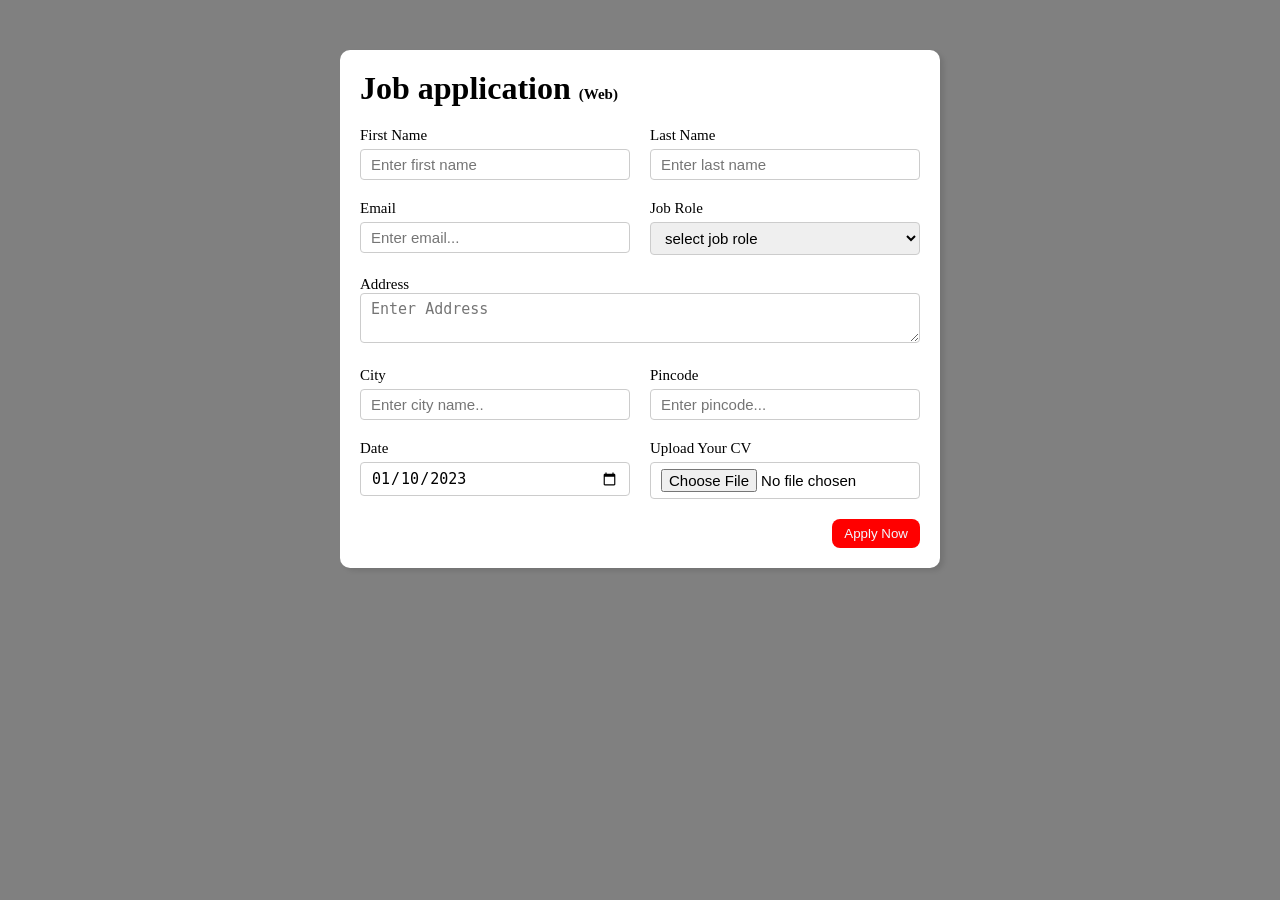
<file: index.html>
<!DOCTYPE html>
<html lang="en">
<head>
    <meta charset="UTF-8">
    <meta name="viewport" content="width=device-width, initial-scale=1.0">
    <title>job application form</title>
    <link rel="stylesheet" href="style.css">
</head>
<body>
    <div class="container">
        <div class="apply_box">
             <h1>Job application
                <span class="title_small">(Web)</span>
             </h1>
             <form>
                <div class="form_container">
                    <div class="form_control">
                        <label for="first_name">First Name</label>
                        <input id="first_name" name="first name" placeholder="Enter first name">
                    </div>

                    <div class="form_control">
                        <label for="last_name">Last Name</label>
                        <input id="last_name" name="last name" placeholder="Enter last name">
                    </div>

                    <div class="form_control">
                        <label for="job_role">Email</label>
                        <input id="email" name="email" placeholder="Enter email...">
                    </div>

                    <div class="form_control">
                        <label for="first_name">Job Role</label>
                        <select>
                            <option value="">select
                                job role </option>
                                <option value="frontend">frontend developer </option>
                                <option value="backend">backend developer </option>

                                <option value="full stack ">full stake developer </option>

                                <option value="ui_ux">ui ux designer</option>
                        </select>
                        
                    </div>
                    <div class="textarea_control">
                        <label for="address">Address</label>
                        <textarea id="address" name="address" row="4" cols="50" placeholder="Enter Address"></textarea>
                    </div>
                    
                    <div class="form_control">
                        <label for="city">City</label>
                        <input id="city" name="city" placeholder="Enter city name..">
                    </div>

                    <div class="form_control">
                        <label for="pincode">Pincode</label>
                        <input
                        type="number" 
                        id="pincode" name="pincode" placeholder="Enter pincode...">
                    </div>

                    <div class="form_control">
                        <label for="date">Date</label>
                        <input  value="2023-01-10"
                        type="date" id="date" name="date"/>
                </div>

                <div class="form_control">
                    <label for="upload">Upload Your CV</label>
                    <input  
                    type="file" id="upload" name="upload"/>
            </div>
           
        </div>
        <div class="button_container">
            <button type="submit">Apply Now</button>
        </div>
             </form>
    </div>
</body>
</html>
</file>
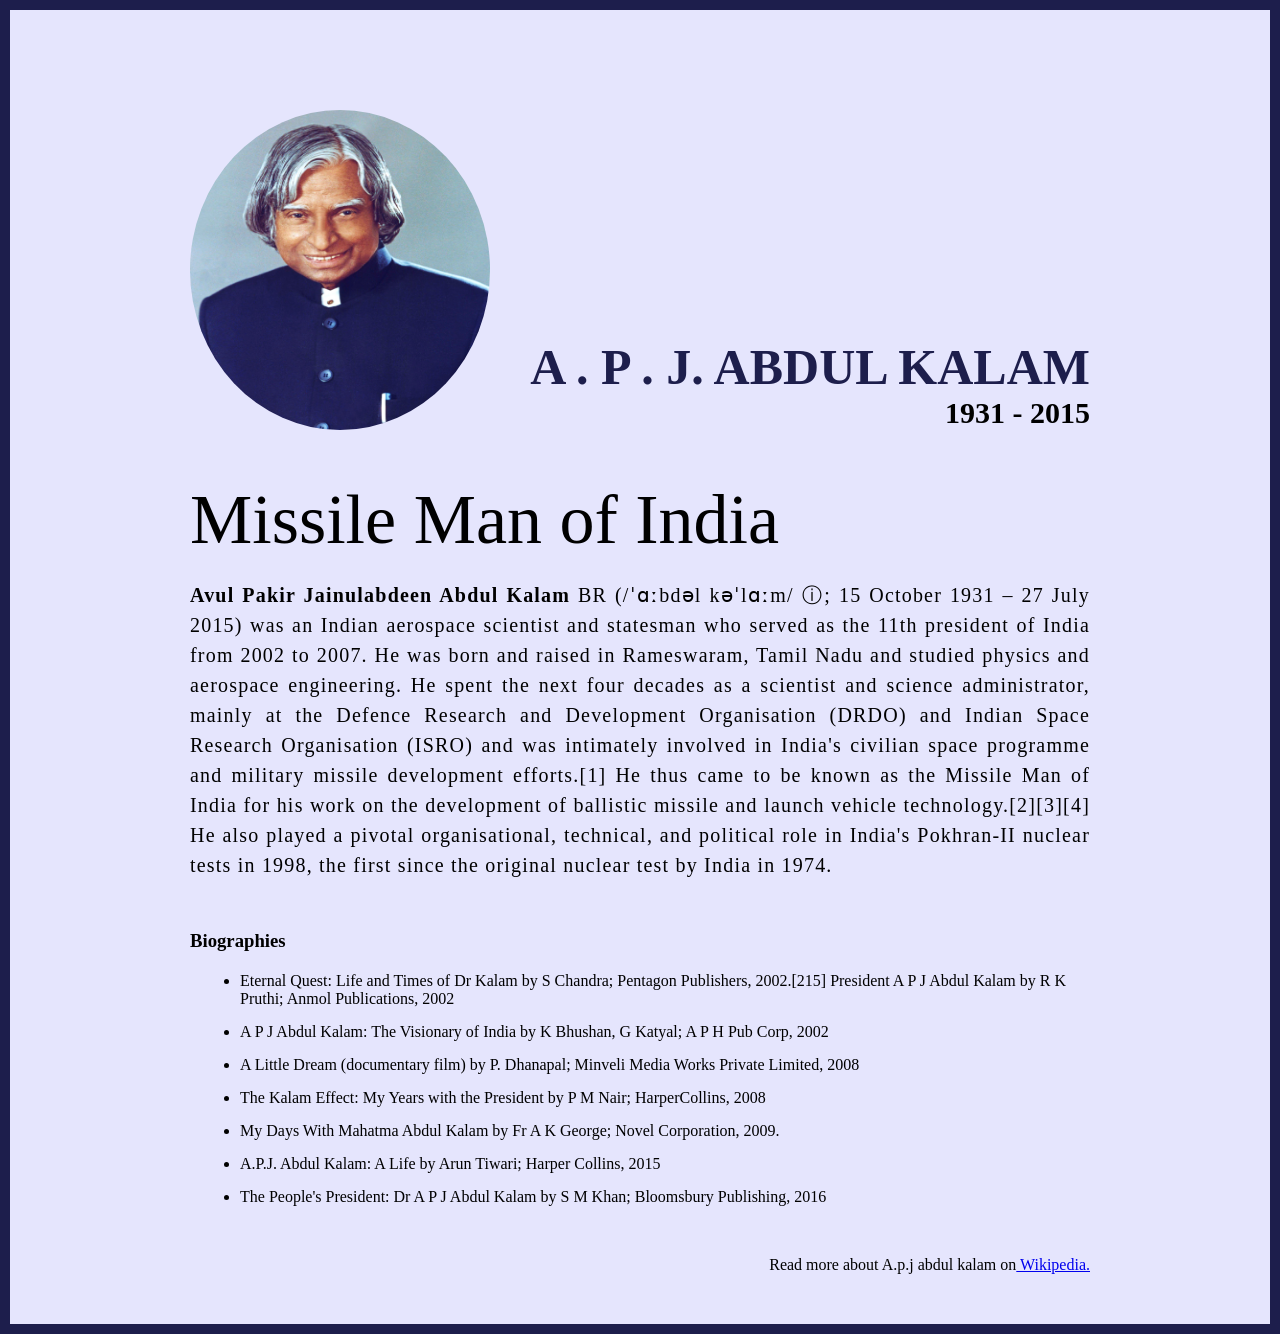
<file: project1/index.html>
<!DOCTYPE html>
<html lang="en">
<head>
    <meta charset="UTF-8">
    <meta name="viewport" content="width=device-width, initial-scale=1.0">
    <title>the tribute website | A.p.J abdul kalam</title>
    <link rel="stylesheet" href="style.css">
</head>
<body>
    <div class="container">
       <div class="content">
        <section class="top_section">
            <div class="img_container">
                <img src="apj.jpg" alt="tribute"/>
            </div>
            <div>
                <h1>A . p . J. Abdul Kalam</h1>
                <h4>1931 - 2015</h4>
            </div>
        </section>
        <section class="about_section">
            <h2>Missile Man of India</h2>
            <p><b>Avul Pakir Jainulabdeen Abdul Kalam</b> BR (/ˈɑːbdəl kəˈlɑːm/ ⓘ; 15 October 1931 – 27 July 2015) was an Indian aerospace scientist and statesman who served as the 11th president of India from 2002 to 2007. He was born and raised in Rameswaram, Tamil Nadu and studied physics and aerospace engineering. He spent the next four decades as a scientist and science administrator, mainly at the Defence Research and Development Organisation (DRDO) and Indian Space Research Organisation (ISRO) and was intimately involved in India's civilian space programme and military missile development efforts.[1] He thus came to be known as the Missile Man of India for his work on the development of ballistic missile and launch vehicle technology.[2][3][4] He also played a pivotal organisational, technical, and political role in India's Pokhran-II nuclear tests in 1998, the first since the original nuclear test by India in 1974.</p>
        </section>
        <section class="biography_section">
            <h3>Biographies</h3>
            <ul>
                <li>
                    Eternal Quest: Life and Times of Dr Kalam by S Chandra; Pentagon Publishers, 2002.[215]
President A P J Abdul Kalam by R K Pruthi; Anmol Publications, 2002
                </li>
                <li>
                    A P J Abdul Kalam: The Visionary of India by K Bhushan, G Katyal; A P H Pub Corp, 2002
                </li>
                <li>A Little Dream (documentary film) by P. Dhanapal; Minveli Media Works Private Limited, 2008</li>
                <li>The Kalam Effect: My Years with the President by P M Nair; HarperCollins, 2008</li>
                <li>My Days With Mahatma Abdul Kalam by Fr A K George; Novel Corporation, 2009.</li>
                <li>A.P.J. Abdul Kalam: A Life by Arun Tiwari; Harper Collins, 2015</li>
                <li>The People's President: Dr A P J Abdul Kalam by S M Khan; Bloomsbury Publishing, 2016</li>
            </ul>
        </section>
        <footer>
            <p>Read more about A.p.j abdul kalam on<a href="https://en.wikipedia.org/wiki/A._P._J._Abdul_Kalam"> Wikipedia. </a></p></footer>
       </div>
    </div>

</body>
</html>
</file>
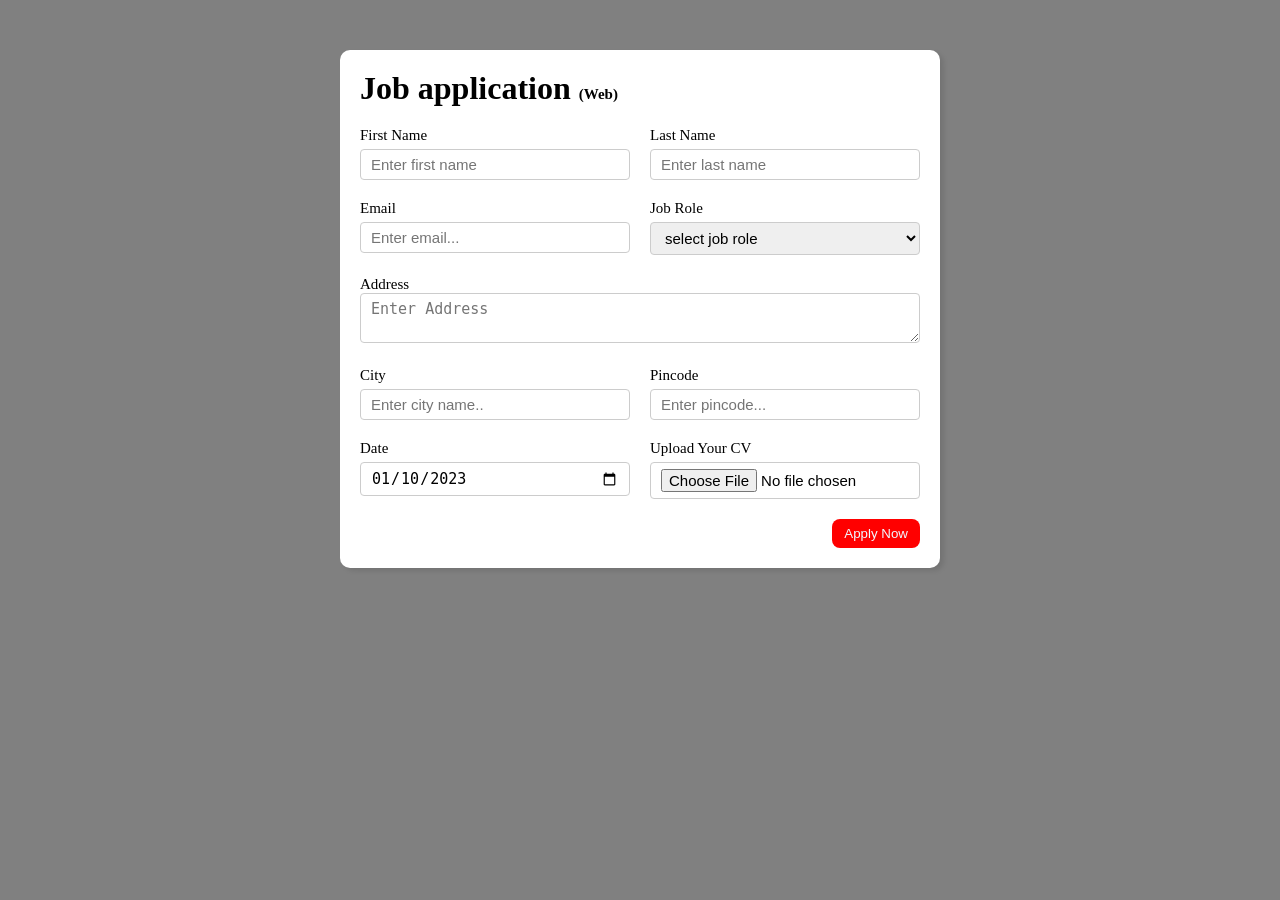
<file: project1/project2/index.html>
<!DOCTYPE html>
<html lang="en">
<head>
    <meta charset="UTF-8">
    <meta name="viewport" content="width=device-width, initial-scale=1.0">
    <title>job application form</title>
    <link rel="stylesheet" href="style.css">
</head>
<body>
    <div class="container">
        <div class="apply_box">
             <h1>Job application
                <span class="title_small">(Web)</span>
             </h1>
             <form>
                <div class="form_container">
                    <div class="form_control">
                        <label for="first_name">First Name</label>
                        <input id="first_name" name="first name" placeholder="Enter first name">
                    </div>

                    <div class="form_control">
                        <label for="last_name">Last Name</label>
                        <input id="last_name" name="last name" placeholder="Enter last name">
                    </div>

                    <div class="form_control">
                        <label for="job_role">Email</label>
                        <input id="email" name="email" placeholder="Enter email...">
                    </div>

                    <div class="form_control">
                        <label for="first_name">Job Role</label>
                        <select>
                            <option value="">select
                                job role </option>
                                <option value="frontend">frontend developer </option>
                                <option value="backend">backend developer </option>

                                <option value="full stack ">full stake developer </option>

                                <option value="ui_ux">ui ux designer</option>
                        </select>
                        
                    </div>
                    <div class="textarea_control">
                        <label for="address">Address</label>
                        <textarea id="address" name="address" row="4" cols="50" placeholder="Enter Address"></textarea>
                    </div>
                    
                    <div class="form_control">
                        <label for="city">City</label>
                        <input id="city" name="city" placeholder="Enter city name..">
                    </div>

                    <div class="form_control">
                        <label for="pincode">Pincode</label>
                        <input
                        type="number" 
                        id="pincode" name="pincode" placeholder="Enter pincode...">
                    </div>

                    <div class="form_control">
                        <label for="date">Date</label>
                        <input  value="2023-01-10"
                        type="date" id="date" name="date"/>
                </div>

                <div class="form_control">
                    <label for="upload">Upload Your CV</label>
                    <input  
                    type="file" id="upload" name="upload"/>
            </div>
           
        </div>
        <div class="button_container">
            <button type="submit">Apply Now</button>
        </div>
             </form>
    </div>
</body>
</html>
</file>
<file: style.css>
*{
    margin: 0;
    padding: 0;
    box-sizing: border-box;
}
body{
    background-color: gray;
}
.container{
    max-width: 900px;
    margin: 0 auto;
}
.apply_box{
    max-width: 600px;
    padding: 20px;
    background-color: white;
    margin: 0 auto;
    margin-top: 50px;
    box-shadow: 4px 3px 5px rgba(1, 1, 1, 0.1);
    border-radius: 10px;
}
.title_small{
    font-size: 15px;
}
.form_container{
    margin-top: 20px;
    display: grid;
    grid-template-columns: repeat(auto-fit,minmax(200px,1fr));
    gap:20px;
}
.form_control{
    display: flex;
    flex-direction: column;
}
label{
    font-size: 15px;
    margin-bottom: 5px;
}
input, select, textarea{
    padding: 6px 10px;
    border: 1px solid #ccc;
    border-radius: 4px;
    font-size: 15px;
}
input:focus{
    outline-color: red;
}
.button_container{
    display: flex;
    justify-content: flex-end;
    margin-top: 20px;
}
button{
    background-color:red
    ;
    border: transparent solid 2px 
    ;
    padding: 5px 10px;
    border-radius: 8px;
    color: aliceblue;
     transition: 0.3s ease-in;
}
button:hover{
    background-color: #ccc;
    border: 2px solid red;
    color: black;
    transition: 0.3s ease-out;
    cursor: pointer;
}
.textarea_control{
    grid-column: 1/span 2;
}
.textarea_control textarea{
    width: 100%;
}
@media (max-width:460px) {
    .textarea_control{
        grid-column: 1/span 1;
    }
    
}
</file>
<file: project1/style.css>
*{
    margin: 0;
    padding: 0;
    box-sizing: border-box;
}
.container{
    background-color: #e5e5fd;
    min-height: 100vh;
    border: 10px solid #1d1e4c;
}
.content{
    max-width: 900px;
    margin: 0 auto;
}
.top_section{
    margin-top: 100px;
    display: flex;
    justify-content: space-between;
    align-items: flex-end;
}
.top_section h1{
    font-size: 50px;
    font-weight: bold;
    color:#1d1e4c;
    text-transform: uppercase;

}
.top_section h4{
    text-align: end;
    font-size: 30px;
}
.img_container{
    border-radius: 50%;
    overflow: hidden;
}
.img_container, img{
    width: 300px;
    height: 320px;
}
.about_section{
    margin-top: 50px;
}
.about_section h2{
    font-size: 70px;
    font-weight: 400;
    margin-bottom: 20px;
}
.about_section p{
    font-size: 20px;
    line-height: 30px;
    letter-spacing: 1.2px;
    text-align: justify;
}
.biography_section{
    margin-top: 50px;
}
.biography_section h3{
    margin-bottom: 20px;
}
.biography_section ul{
    margin-left: 50px;
}
.biography_section li{
    margin-bottom: 15px;
}
footer{
    margin: 50px 0;
}
footer p{
    text-align: end;
}
</file>
<file: project1/project2/style.css>
*{
    margin: 0;
    padding: 0;
    box-sizing: border-box;
}
body{
    background-color: gray;
}
.container{
    max-width: 900px;
    margin: 0 auto;
}
.apply_box{
    max-width: 600px;
    padding: 20px;
    background-color: white;
    margin: 0 auto;
    margin-top: 50px;
    box-shadow: 4px 3px 5px rgba(1, 1, 1, 0.1);
    border-radius: 10px;
}
.title_small{
    font-size: 15px;
}
.form_container{
    margin-top: 20px;
    display: grid;
    grid-template-columns: repeat(auto-fit,minmax(200px,1fr));
    gap:20px;
}
.form_control{
    display: flex;
    flex-direction: column;
}
label{
    font-size: 15px;
    margin-bottom: 5px;
}
input, select, textarea{
    padding: 6px 10px;
    border: 1px solid #ccc;
    border-radius: 4px;
    font-size: 15px;
}
input:focus{
    outline-color: red;
}
.button_container{
    display: flex;
    justify-content: flex-end;
    margin-top: 20px;
}
button{
    background-color:red
    ;
    border: transparent solid 2px 
    ;
    padding: 5px 10px;
    border-radius: 8px;
    color: aliceblue;
     transition: 0.3s ease-in;
}
button:hover{
    background-color: #ccc;
    border: 2px solid red;
    color: black;
    transition: 0.3s ease-out;
    cursor: pointer;
}
.textarea_control{
    grid-column: 1/span 2;
}
.textarea_control textarea{
    width: 100%;
}
@media (max-width:460px) {
    .textarea_control{
        grid-column: 1/span 1;
    }
    
}
</file>
